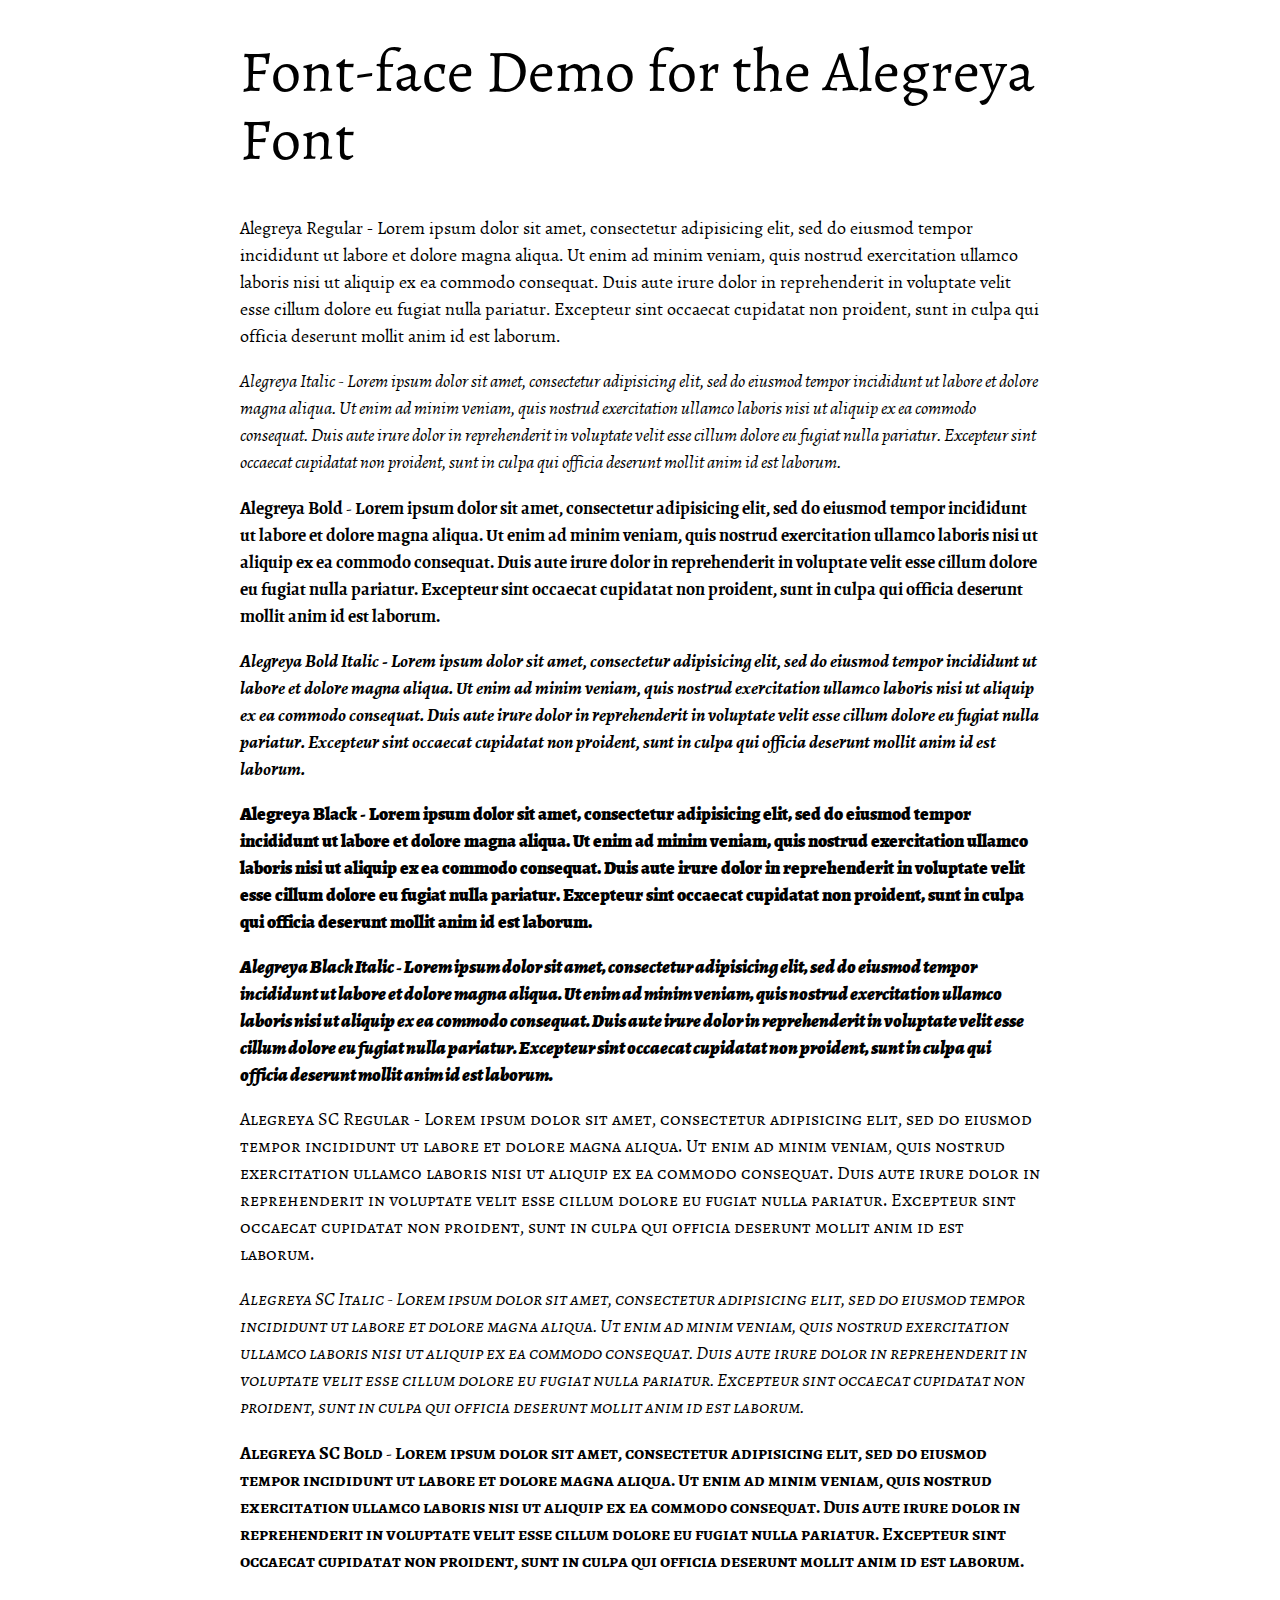
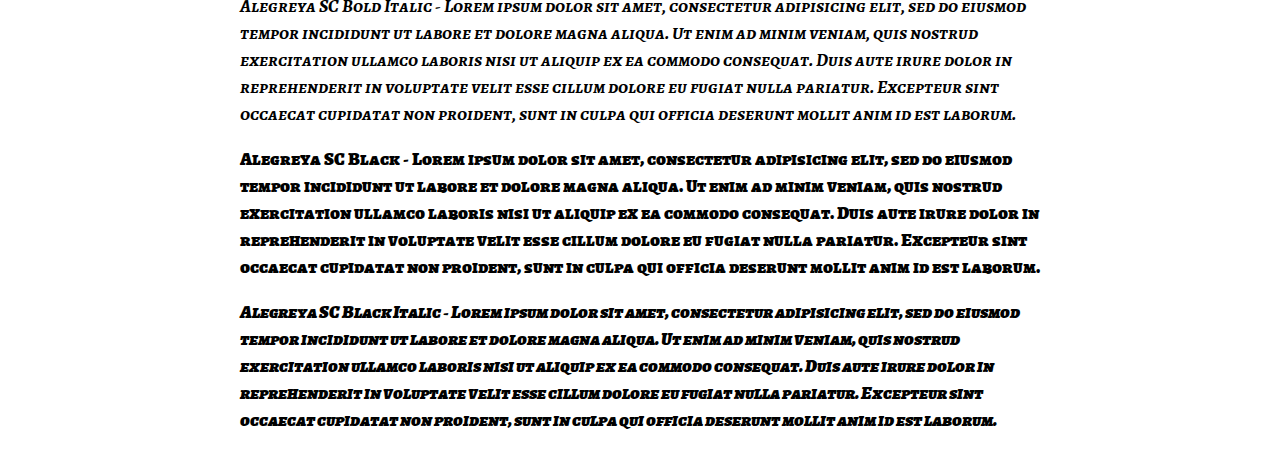
<file: content/media/fonts/Alegreya/demo.html>
<!DOCTYPE html PUBLIC "-//W3C//DTD XHTML 1.0 Strict//EN"
	"http://www.w3.org/TR/xhtml1/DTD/xhtml1-strict.dtd">

<html xmlns="http://www.w3.org/1999/xhtml" xml:lang="en" lang="en">
<head>
	<meta http-equiv="Content-Type" content="text/html; charset=utf-8"/>

	<title>Font Face Demo</title>
	<link rel="stylesheet" href="stylesheet.css" type="text/css" charset="utf-8">
	<style type="text/css" media="screen">
		h1.fontface {font: 60px/68px 'AlegreyaRegular', Arial, sans-serif;letter-spacing: 0;}

		p.style1 {font: 18px/27px 'AlegreyaRegular', Arial, sans-serif;}
		p.style2 {font: 18px/27px 'AlegreyaItalic', Arial, sans-serif;}
		p.style3 {font: 18px/27px 'AlegreyaBold', Arial, sans-serif;}
		p.style4 {font: 18px/27px 'AlegreyaBoldItalic', Arial, sans-serif;}
		p.style5 {font: 18px/27px 'AlegreyaBlack', Arial, sans-serif;}
		p.style6 {font: 18px/27px 'AlegreyaBlackItalic', Arial, sans-serif;}
		p.style7 {font: 18px/27px 'AlegreyaSCRegular', Arial, sans-serif;}
		p.style8 {font: 18px/27px 'AlegreyaSCItalic', Arial, sans-serif;}
		p.style9 {font: 18px/27px 'AlegreyaSCBold', Arial, sans-serif;}
		p.style10 {font: 18px/27px 'AlegreyaSCBoldItalic', Arial, sans-serif;}
		p.style11 {font: 18px/27px 'AlegreyaSCBlack', Arial, sans-serif;}
		p.style12 {font: 18px/27px 'AlegreyaSCBlackItalic', Arial, sans-serif;}
		
		#container {
			width: 800px;
			margin-left: auto;
			margin-right: auto;
		}
	</style>
</head>

<body>
	<div id="container">
		<h1 class="fontface">Font-face Demo for the Alegreya Font</h1>
	
	 

	<p class="style1">Alegreya Regular - Lorem ipsum dolor sit amet, consectetur adipisicing elit, sed do eiusmod tempor incididunt ut labore et dolore magna aliqua. Ut enim ad minim veniam, quis nostrud exercitation ullamco laboris nisi ut aliquip ex ea commodo consequat. Duis aute irure dolor in reprehenderit in voluptate velit esse cillum dolore eu fugiat nulla pariatur. Excepteur sint occaecat cupidatat non proident, sunt in culpa qui officia deserunt mollit anim id est laborum.</p>

	 

	<p class="style2">Alegreya Italic - Lorem ipsum dolor sit amet, consectetur adipisicing elit, sed do eiusmod tempor incididunt ut labore et dolore magna aliqua. Ut enim ad minim veniam, quis nostrud exercitation ullamco laboris nisi ut aliquip ex ea commodo consequat. Duis aute irure dolor in reprehenderit in voluptate velit esse cillum dolore eu fugiat nulla pariatur. Excepteur sint occaecat cupidatat non proident, sunt in culpa qui officia deserunt mollit anim id est laborum.</p>

	 

	<p class="style3">Alegreya Bold - Lorem ipsum dolor sit amet, consectetur adipisicing elit, sed do eiusmod tempor incididunt ut labore et dolore magna aliqua. Ut enim ad minim veniam, quis nostrud exercitation ullamco laboris nisi ut aliquip ex ea commodo consequat. Duis aute irure dolor in reprehenderit in voluptate velit esse cillum dolore eu fugiat nulla pariatur. Excepteur sint occaecat cupidatat non proident, sunt in culpa qui officia deserunt mollit anim id est laborum.</p>

	 

	<p class="style4">Alegreya Bold Italic - Lorem ipsum dolor sit amet, consectetur adipisicing elit, sed do eiusmod tempor incididunt ut labore et dolore magna aliqua. Ut enim ad minim veniam, quis nostrud exercitation ullamco laboris nisi ut aliquip ex ea commodo consequat. Duis aute irure dolor in reprehenderit in voluptate velit esse cillum dolore eu fugiat nulla pariatur. Excepteur sint occaecat cupidatat non proident, sunt in culpa qui officia deserunt mollit anim id est laborum.</p>

	 

	<p class="style5">Alegreya Black - Lorem ipsum dolor sit amet, consectetur adipisicing elit, sed do eiusmod tempor incididunt ut labore et dolore magna aliqua. Ut enim ad minim veniam, quis nostrud exercitation ullamco laboris nisi ut aliquip ex ea commodo consequat. Duis aute irure dolor in reprehenderit in voluptate velit esse cillum dolore eu fugiat nulla pariatur. Excepteur sint occaecat cupidatat non proident, sunt in culpa qui officia deserunt mollit anim id est laborum.</p>

	 

	<p class="style6">Alegreya Black Italic - Lorem ipsum dolor sit amet, consectetur adipisicing elit, sed do eiusmod tempor incididunt ut labore et dolore magna aliqua. Ut enim ad minim veniam, quis nostrud exercitation ullamco laboris nisi ut aliquip ex ea commodo consequat. Duis aute irure dolor in reprehenderit in voluptate velit esse cillum dolore eu fugiat nulla pariatur. Excepteur sint occaecat cupidatat non proident, sunt in culpa qui officia deserunt mollit anim id est laborum.</p>

	 

	<p class="style7">Alegreya SC Regular - Lorem ipsum dolor sit amet, consectetur adipisicing elit, sed do eiusmod tempor incididunt ut labore et dolore magna aliqua. Ut enim ad minim veniam, quis nostrud exercitation ullamco laboris nisi ut aliquip ex ea commodo consequat. Duis aute irure dolor in reprehenderit in voluptate velit esse cillum dolore eu fugiat nulla pariatur. Excepteur sint occaecat cupidatat non proident, sunt in culpa qui officia deserunt mollit anim id est laborum.</p>

	 

	<p class="style8">Alegreya SC Italic - Lorem ipsum dolor sit amet, consectetur adipisicing elit, sed do eiusmod tempor incididunt ut labore et dolore magna aliqua. Ut enim ad minim veniam, quis nostrud exercitation ullamco laboris nisi ut aliquip ex ea commodo consequat. Duis aute irure dolor in reprehenderit in voluptate velit esse cillum dolore eu fugiat nulla pariatur. Excepteur sint occaecat cupidatat non proident, sunt in culpa qui officia deserunt mollit anim id est laborum.</p>

	 

	<p class="style9">Alegreya SC Bold - Lorem ipsum dolor sit amet, consectetur adipisicing elit, sed do eiusmod tempor incididunt ut labore et dolore magna aliqua. Ut enim ad minim veniam, quis nostrud exercitation ullamco laboris nisi ut aliquip ex ea commodo consequat. Duis aute irure dolor in reprehenderit in voluptate velit esse cillum dolore eu fugiat nulla pariatur. Excepteur sint occaecat cupidatat non proident, sunt in culpa qui officia deserunt mollit anim id est laborum.</p>

	 

	<p class="style10">Alegreya SC Bold Italic - Lorem ipsum dolor sit amet, consectetur adipisicing elit, sed do eiusmod tempor incididunt ut labore et dolore magna aliqua. Ut enim ad minim veniam, quis nostrud exercitation ullamco laboris nisi ut aliquip ex ea commodo consequat. Duis aute irure dolor in reprehenderit in voluptate velit esse cillum dolore eu fugiat nulla pariatur. Excepteur sint occaecat cupidatat non proident, sunt in culpa qui officia deserunt mollit anim id est laborum.</p>

	 

	<p class="style11">Alegreya SC Black - Lorem ipsum dolor sit amet, consectetur adipisicing elit, sed do eiusmod tempor incididunt ut labore et dolore magna aliqua. Ut enim ad minim veniam, quis nostrud exercitation ullamco laboris nisi ut aliquip ex ea commodo consequat. Duis aute irure dolor in reprehenderit in voluptate velit esse cillum dolore eu fugiat nulla pariatur. Excepteur sint occaecat cupidatat non proident, sunt in culpa qui officia deserunt mollit anim id est laborum.</p>

	 

	<p class="style12">Alegreya SC Black Italic - Lorem ipsum dolor sit amet, consectetur adipisicing elit, sed do eiusmod tempor incididunt ut labore et dolore magna aliqua. Ut enim ad minim veniam, quis nostrud exercitation ullamco laboris nisi ut aliquip ex ea commodo consequat. Duis aute irure dolor in reprehenderit in voluptate velit esse cillum dolore eu fugiat nulla pariatur. Excepteur sint occaecat cupidatat non proident, sunt in culpa qui officia deserunt mollit anim id est laborum.</p>

		</div>
</body>
</html>
</file>
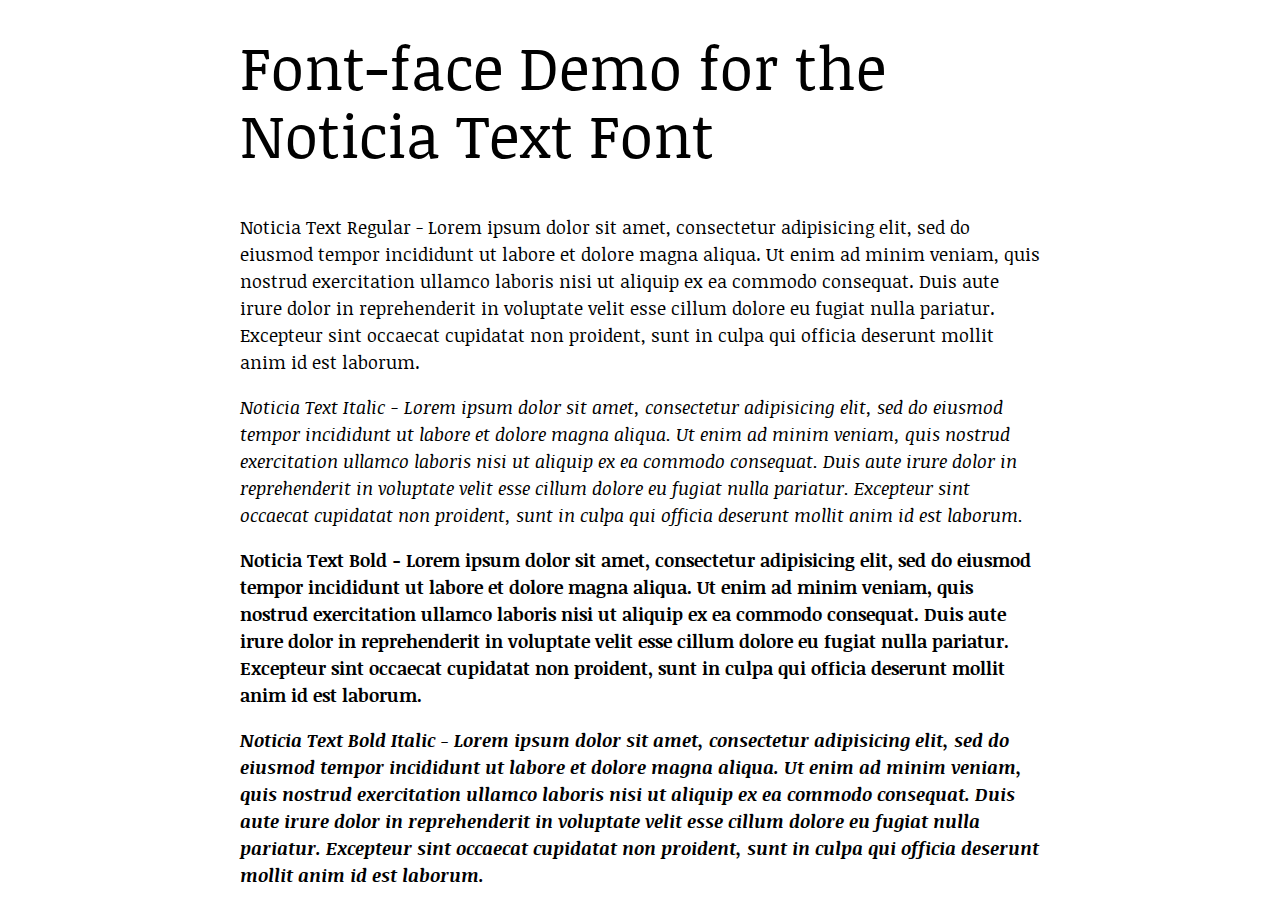
<file: content/media/fonts/Noticia/demo.html>
<!DOCTYPE html PUBLIC "-//W3C//DTD XHTML 1.0 Strict//EN"
	"http://www.w3.org/TR/xhtml1/DTD/xhtml1-strict.dtd">

<html xmlns="http://www.w3.org/1999/xhtml" xml:lang="en" lang="en">
<head>
	<meta http-equiv="Content-Type" content="text/html; charset=utf-8"/>

	<title>Font Face Demo</title>
	<link rel="stylesheet" href="stylesheet.css" type="text/css" charset="utf-8">
	<style type="text/css" media="screen">
		h1.fontface {font: 60px/68px 'NoticiaTextRegular', Arial, sans-serif;letter-spacing: 0;}

		p.style1 {font: 18px/27px 'NoticiaTextRegular', Arial, sans-serif;}
		p.style2 {font: 18px/27px 'NoticiaTextItalic', Arial, sans-serif;}
		p.style3 {font: 18px/27px 'NoticiaTextBold', Arial, sans-serif;}
		p.style4 {font: 18px/27px 'NoticiaTextBoldItalic', Arial, sans-serif;}
		
		#container {
			width: 800px;
			margin-left: auto;
			margin-right: auto;
		}
	</style>
</head>

<body>
	<div id="container">
		<h1 class="fontface">Font-face Demo for the Noticia Text Font</h1>
	
	 

	<p class="style1">Noticia Text Regular - Lorem ipsum dolor sit amet, consectetur adipisicing elit, sed do eiusmod tempor incididunt ut labore et dolore magna aliqua. Ut enim ad minim veniam, quis nostrud exercitation ullamco laboris nisi ut aliquip ex ea commodo consequat. Duis aute irure dolor in reprehenderit in voluptate velit esse cillum dolore eu fugiat nulla pariatur. Excepteur sint occaecat cupidatat non proident, sunt in culpa qui officia deserunt mollit anim id est laborum.</p>

	 

	<p class="style2">Noticia Text Italic - Lorem ipsum dolor sit amet, consectetur adipisicing elit, sed do eiusmod tempor incididunt ut labore et dolore magna aliqua. Ut enim ad minim veniam, quis nostrud exercitation ullamco laboris nisi ut aliquip ex ea commodo consequat. Duis aute irure dolor in reprehenderit in voluptate velit esse cillum dolore eu fugiat nulla pariatur. Excepteur sint occaecat cupidatat non proident, sunt in culpa qui officia deserunt mollit anim id est laborum.</p>

	 

	<p class="style3">Noticia Text Bold - Lorem ipsum dolor sit amet, consectetur adipisicing elit, sed do eiusmod tempor incididunt ut labore et dolore magna aliqua. Ut enim ad minim veniam, quis nostrud exercitation ullamco laboris nisi ut aliquip ex ea commodo consequat. Duis aute irure dolor in reprehenderit in voluptate velit esse cillum dolore eu fugiat nulla pariatur. Excepteur sint occaecat cupidatat non proident, sunt in culpa qui officia deserunt mollit anim id est laborum.</p>

	 

	<p class="style4">Noticia Text Bold Italic - Lorem ipsum dolor sit amet, consectetur adipisicing elit, sed do eiusmod tempor incididunt ut labore et dolore magna aliqua. Ut enim ad minim veniam, quis nostrud exercitation ullamco laboris nisi ut aliquip ex ea commodo consequat. Duis aute irure dolor in reprehenderit in voluptate velit esse cillum dolore eu fugiat nulla pariatur. Excepteur sint occaecat cupidatat non proident, sunt in culpa qui officia deserunt mollit anim id est laborum.</p>

		</div>
</body>
</html>
</file>
<file: content/media/fonts/Alegreya/stylesheet.css>
/* Generated by Font Squirrel (http://www.fontsquirrel.com) on November 20, 2012 08:44:35 PM America/New_York */



@font-face {
    font-family: 'AlegreyaRegular';
    src: url('Alegreya-Regular-webfont.eot');
    src: url('Alegreya-Regular-webfont.eot?#iefix') format('embedded-opentype'),
         url('Alegreya-Regular-webfont.woff') format('woff'),
         url('Alegreya-Regular-webfont.ttf') format('truetype'),
         url('Alegreya-Regular-webfont.svg#AlegreyaRegular') format('svg');
    font-weight: normal;
    font-style: normal;

}

@font-face {
    font-family: 'AlegreyaItalic';
    src: url('Alegreya-Italic-webfont.eot');
    src: url('Alegreya-Italic-webfont.eot?#iefix') format('embedded-opentype'),
         url('Alegreya-Italic-webfont.woff') format('woff'),
         url('Alegreya-Italic-webfont.ttf') format('truetype'),
         url('Alegreya-Italic-webfont.svg#AlegreyaItalic') format('svg');
    font-weight: normal;
    font-style: normal;

}

@font-face {
    font-family: 'AlegreyaBold';
    src: url('Alegreya-Bold-webfont.eot');
    src: url('Alegreya-Bold-webfont.eot?#iefix') format('embedded-opentype'),
         url('Alegreya-Bold-webfont.woff') format('woff'),
         url('Alegreya-Bold-webfont.ttf') format('truetype'),
         url('Alegreya-Bold-webfont.svg#AlegreyaBold') format('svg');
    font-weight: normal;
    font-style: normal;

}

@font-face {
    font-family: 'AlegreyaBoldItalic';
    src: url('Alegreya-BoldItalic-webfont.eot');
    src: url('Alegreya-BoldItalic-webfont.eot?#iefix') format('embedded-opentype'),
         url('Alegreya-BoldItalic-webfont.woff') format('woff'),
         url('Alegreya-BoldItalic-webfont.ttf') format('truetype'),
         url('Alegreya-BoldItalic-webfont.svg#AlegreyaBoldItalic') format('svg');
    font-weight: normal;
    font-style: normal;

}

@font-face {
    font-family: 'AlegreyaBlack';
    src: url('Alegreya-Black-webfont.eot');
    src: url('Alegreya-Black-webfont.eot?#iefix') format('embedded-opentype'),
         url('Alegreya-Black-webfont.woff') format('woff'),
         url('Alegreya-Black-webfont.ttf') format('truetype'),
         url('Alegreya-Black-webfont.svg#AlegreyaBlack') format('svg');
    font-weight: normal;
    font-style: normal;

}

@font-face {
    font-family: 'AlegreyaBlackItalic';
    src: url('Alegreya-BlackItalic-webfont.eot');
    src: url('Alegreya-BlackItalic-webfont.eot?#iefix') format('embedded-opentype'),
         url('Alegreya-BlackItalic-webfont.woff') format('woff'),
         url('Alegreya-BlackItalic-webfont.ttf') format('truetype'),
         url('Alegreya-BlackItalic-webfont.svg#AlegreyaBlackItalic') format('svg');
    font-weight: normal;
    font-style: normal;

}

@font-face {
    font-family: 'AlegreyaSCRegular';
    src: url('AlegreyaSC-Regular-webfont.eot');
    src: url('AlegreyaSC-Regular-webfont.eot?#iefix') format('embedded-opentype'),
         url('AlegreyaSC-Regular-webfont.woff') format('woff'),
         url('AlegreyaSC-Regular-webfont.ttf') format('truetype'),
         url('AlegreyaSC-Regular-webfont.svg#AlegreyaSCRegular') format('svg');
    font-weight: normal;
    font-style: normal;

}

@font-face {
    font-family: 'AlegreyaSCItalic';
    src: url('AlegreyaSC-Italic-webfont.eot');
    src: url('AlegreyaSC-Italic-webfont.eot?#iefix') format('embedded-opentype'),
         url('AlegreyaSC-Italic-webfont.woff') format('woff'),
         url('AlegreyaSC-Italic-webfont.ttf') format('truetype'),
         url('AlegreyaSC-Italic-webfont.svg#AlegreyaSCItalic') format('svg');
    font-weight: normal;
    font-style: normal;

}

@font-face {
    font-family: 'AlegreyaSCBold';
    src: url('AlegreyaSC-Bold-webfont.eot');
    src: url('AlegreyaSC-Bold-webfont.eot?#iefix') format('embedded-opentype'),
         url('AlegreyaSC-Bold-webfont.woff') format('woff'),
         url('AlegreyaSC-Bold-webfont.ttf') format('truetype'),
         url('AlegreyaSC-Bold-webfont.svg#AlegreyaSCBold') format('svg');
    font-weight: normal;
    font-style: normal;

}

@font-face {
    font-family: 'AlegreyaSCBoldItalic';
    src: url('AlegreyaSC-BoldItalic-webfont.eot');
    src: url('AlegreyaSC-BoldItalic-webfont.eot?#iefix') format('embedded-opentype'),
         url('AlegreyaSC-BoldItalic-webfont.woff') format('woff'),
         url('AlegreyaSC-BoldItalic-webfont.ttf') format('truetype'),
         url('AlegreyaSC-BoldItalic-webfont.svg#AlegreyaSCBoldItalic') format('svg');
    font-weight: normal;
    font-style: normal;

}

@font-face {
    font-family: 'AlegreyaSCBlack';
    src: url('AlegreyaSC-Black-webfont.eot');
    src: url('AlegreyaSC-Black-webfont.eot?#iefix') format('embedded-opentype'),
         url('AlegreyaSC-Black-webfont.woff') format('woff'),
         url('AlegreyaSC-Black-webfont.ttf') format('truetype'),
         url('AlegreyaSC-Black-webfont.svg#AlegreyaSCBlack') format('svg');
    font-weight: normal;
    font-style: normal;

}

@font-face {
    font-family: 'AlegreyaSCBlackItalic';
    src: url('AlegreyaSC-BlackItalic-webfont.eot');
    src: url('AlegreyaSC-BlackItalic-webfont.eot?#iefix') format('embedded-opentype'),
         url('AlegreyaSC-BlackItalic-webfont.woff') format('woff'),
         url('AlegreyaSC-BlackItalic-webfont.ttf') format('truetype'),
         url('AlegreyaSC-BlackItalic-webfont.svg#AlegreyaSCBlackItalic') format('svg');
    font-weight: normal;
    font-style: normal;

}
</file>
<file: content/media/fonts/Noticia/stylesheet.css>
/* Generated by Font Squirrel (http://www.fontsquirrel.com) on November 20, 2012 08:32:38 PM America/New_York */



@font-face {
    font-family: 'NoticiaTextRegular';
    src: url('NoticiaText-Regular-webfont.eot');
    src: url('NoticiaText-Regular-webfont.eot?#iefix') format('embedded-opentype'),
         url('NoticiaText-Regular-webfont.woff') format('woff'),
         url('NoticiaText-Regular-webfont.ttf') format('truetype'),
         url('NoticiaText-Regular-webfont.svg#NoticiaTextRegular') format('svg');
    font-weight: normal;
    font-style: normal;

}

@font-face {
    font-family: 'NoticiaTextItalic';
    src: url('NoticiaText-Italic-webfont.eot');
    src: url('NoticiaText-Italic-webfont.eot?#iefix') format('embedded-opentype'),
         url('NoticiaText-Italic-webfont.woff') format('woff'),
         url('NoticiaText-Italic-webfont.ttf') format('truetype'),
         url('NoticiaText-Italic-webfont.svg#NoticiaTextItalic') format('svg');
    font-weight: normal;
    font-style: normal;

}

@font-face {
    font-family: 'NoticiaTextBold';
    src: url('NoticiaText-Bold-webfont.eot');
    src: url('NoticiaText-Bold-webfont.eot?#iefix') format('embedded-opentype'),
         url('NoticiaText-Bold-webfont.woff') format('woff'),
         url('NoticiaText-Bold-webfont.ttf') format('truetype'),
         url('NoticiaText-Bold-webfont.svg#NoticiaTextBold') format('svg');
    font-weight: normal;
    font-style: normal;

}

@font-face {
    font-family: 'NoticiaTextBoldItalic';
    src: url('NoticiaText-BoldItalic-webfont.eot');
    src: url('NoticiaText-BoldItalic-webfont.eot?#iefix') format('embedded-opentype'),
         url('NoticiaText-BoldItalic-webfont.woff') format('woff'),
         url('NoticiaText-BoldItalic-webfont.ttf') format('truetype'),
         url('NoticiaText-BoldItalic-webfont.svg#NoticiaTextBoldItalic') format('svg');
    font-weight: normal;
    font-style: normal;

}
</file>
